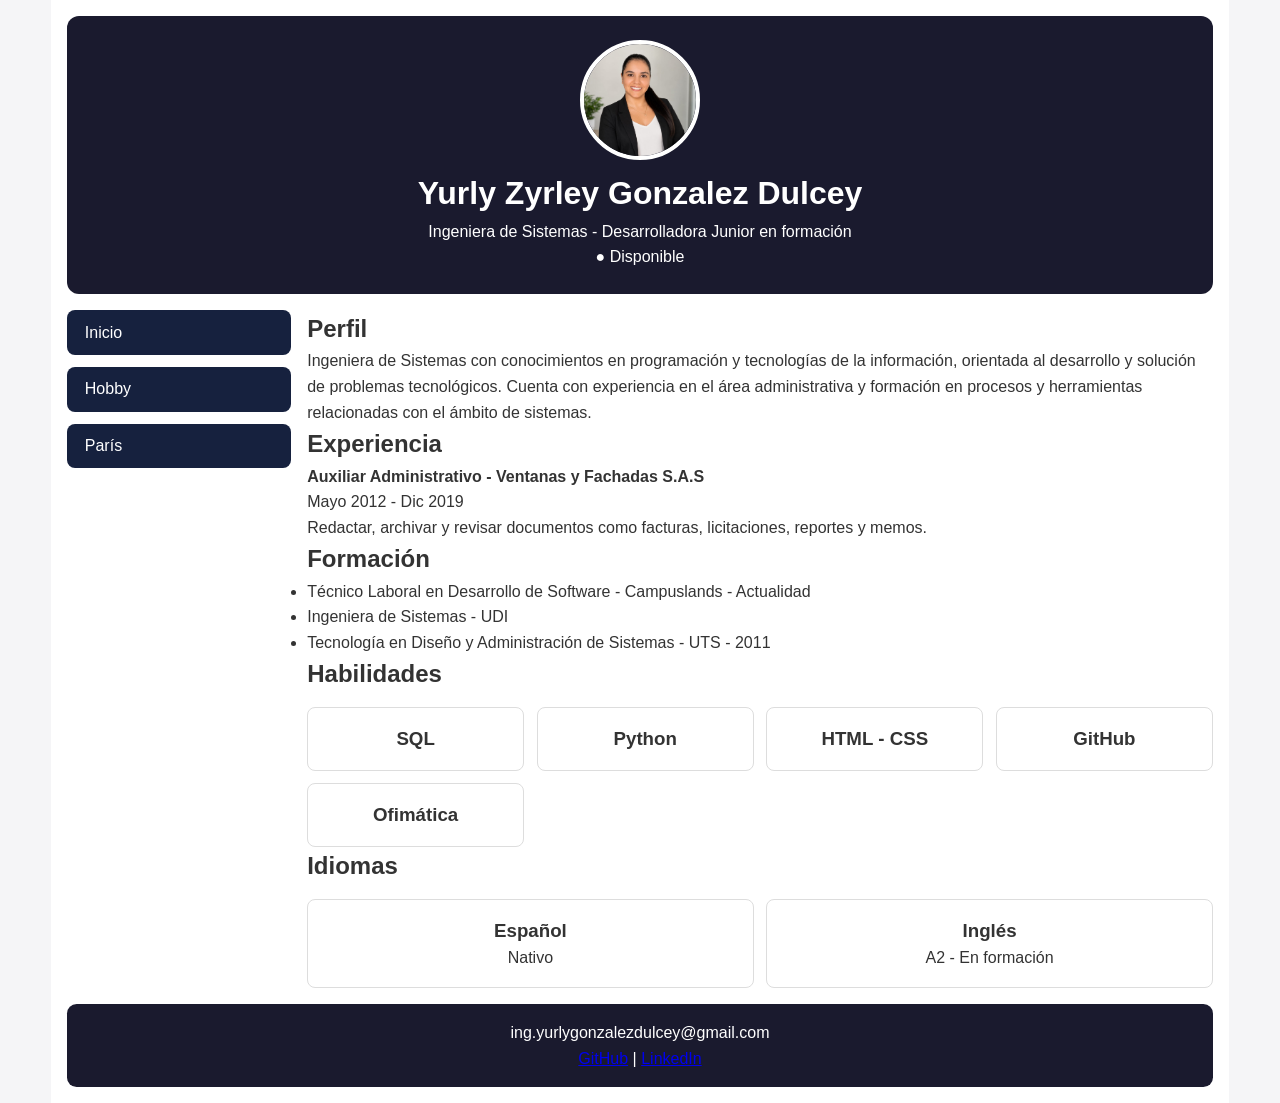
<file: index.html>
<!DOCTYPE html>
<html lang="es">
<head>
<meta charset="UTF-8">
<!-- R1 -->
<meta name="viewport" content="width=device-width, initial-scale=1.0">
<title>Yurly Zyrley Gonzalez Dulcey - Hoja de Vida</title>
<link rel="stylesheet" href="styles.css">
</head>
<body>
<div class="sitio">
<header class="cabecera">
<img src="img/foto.jpg" alt="Foto de perfil de Yurly Zyrley Gonzalez Dulcey" class="foto-perfil">
<h1>Yurly Zyrley Gonzalez Dulcey</h1>
<p>Ingeniera de Sistemas - Desarrolladora Junior en formación</p>
<p>● Disponible</p>
</header>

<!-- R8 + R9 -->
<nav class="menu">
<a href="index.html">Inicio</a>
<a href="hobby.html">Hobby</a>
<a href="paris.html">París</a>
</nav>

<main class="principal">
<section><h2>Perfil</h2><p>Ingeniera de Sistemas con conocimientos en programación y tecnologías de la información, orientada al desarrollo y solución de problemas tecnológicos. Cuenta con experiencia en el área administrativa y formación en procesos y herramientas relacionadas con el ámbito de sistemas.</p></section>

<section><h2>Experiencia</h2><p><strong>Auxiliar Administrativo - Ventanas y Fachadas S.A.S</strong><br>Mayo 2012 - Dic 2019<br>Redactar, archivar y revisar documentos como facturas, licitaciones, reportes y memos.</p></section>

<section><h2>Formación</h2>
<ul>
<li>Técnico Laboral en Desarrollo de Software - Campuslands - Actualidad</li>
<li>Ingeniera de Sistemas - UDI</li>
<li>Tecnología en Diseño y Administración de Sistemas - UTS - 2011</li>
</ul>
</section>

<!-- R5 tarjetas -->
<section class="habilidades"><h2>Habilidades</h2>
<div class="tarjetas">
<article class="tarjeta"><h3>SQL</h3></article>
<article class="tarjeta"><h3>Python</h3></article>
<article class="tarjeta"><h3>HTML - CSS</h3></article>
<article class="tarjeta"><h3>GitHub</h3></article>
<article class="tarjeta"><h3>Ofimática</h3></article>
</div>
</section>

<!-- Idiomas separado, como debe ir -->
<section class="habilidades"><h2>Idiomas</h2>
<div class="tarjetas">
<article class="tarjeta"><h3>Español</h3><p>Nativo</p></article>
<article class="tarjeta"><h3>Inglés</h3><p>A2 - En formación</p></article>
</div>
</section>
</main>

<footer class="pie">
<p>ing.yurlygonzalezdulcey@gmail.com</p>
<!-- R10 -->
<p><a href="https://github.com/" target="_blank">GitHub</a> | <a href="https://www.linkedin.com/" target="_blank">LinkedIn</a></p>
</footer>
</div>
</body>
</html>
</file>
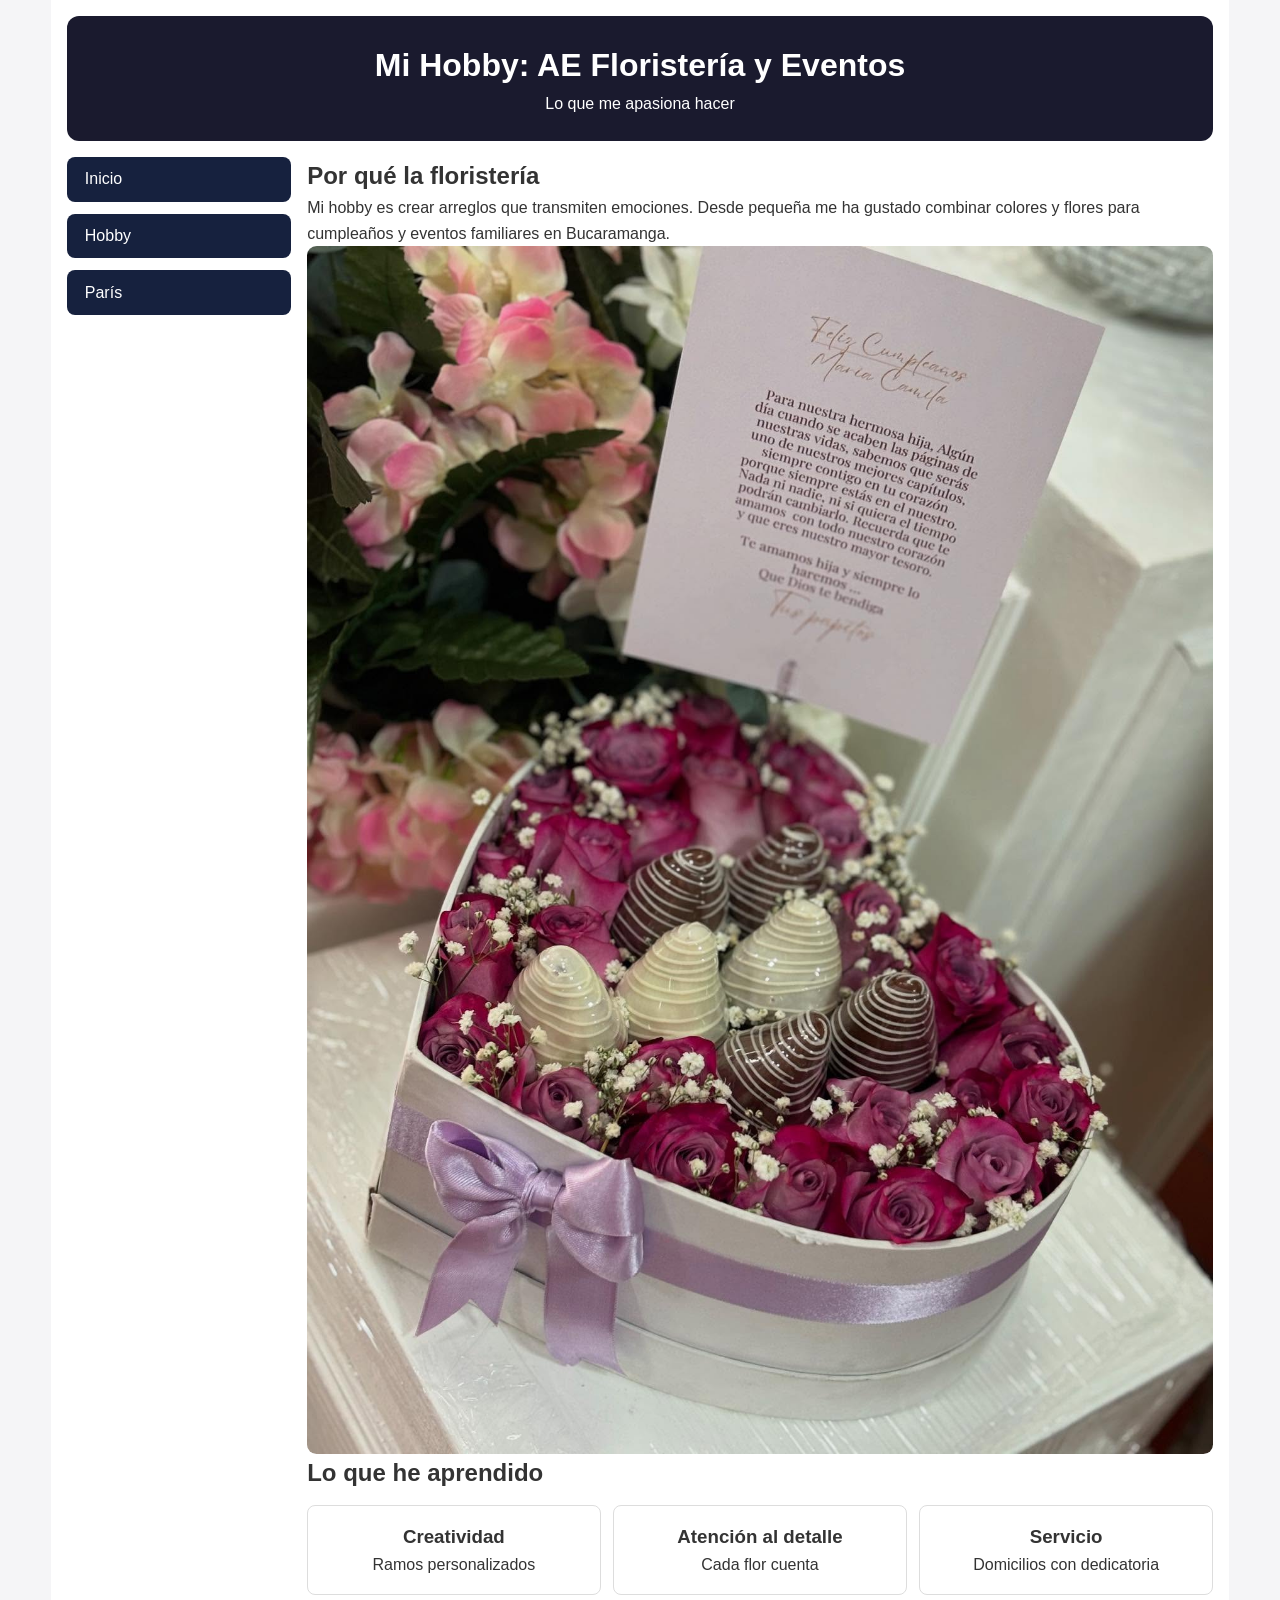
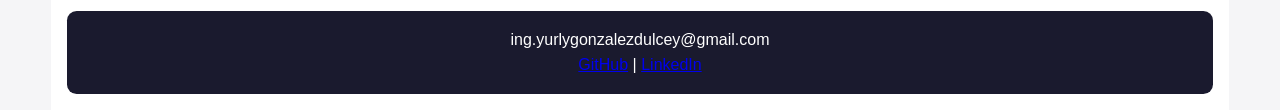
<file: hobby.html>
<!DOCTYPE html>
<html lang="es">
<head>
<meta charset="UTF-8">
<!-- R1 -->
<meta name="viewport" content="width=device-width, initial-scale=1.0">
<title>Mi Hobby - AE Floristería</title>
<link rel="stylesheet" href="styles.css">
</head>
<body>
<div class="sitio">
<header class="cabecera">
<h1>Mi Hobby: AE Floristería y Eventos</h1>
<p>Lo que me apasiona hacer</p>
</header>

<!-- R8 menú igual - R9 rutas relativas -->
    <nav class="menu">
      <a href="index.html">Inicio</a>
      <a href="hobby.html">Hobby</a>
      <a href="paris.html">París</a>
    </nav>

<main class="principal">
<section>
<h2>Por qué la floristería</h2>
<p>Mi hobby es crear arreglos que transmiten emociones. Desde pequeña me ha gustado combinar colores y flores para cumpleaños y eventos familiares en Bucaramanga.</p>
<!-- R7 alt + R9 ruta relativa -->
<img src="img/floristeria.jpg" alt="Arreglo floral de AE Floristería">
</section>

<!-- R5 tarjetas -->
<section class="habilidades">
<h2>Lo que he aprendido</h2>
<div class="tarjetas">
<article class="tarjeta"><h3>Creatividad</h3><p>Ramos personalizados</p></article>
<article class="tarjeta"><h3>Atención al detalle</h3><p>Cada flor cuenta</p></article>
<article class="tarjeta"><h3>Servicio</h3><p>Domicilios con dedicatoria</p></article>
</div>
</section>
</main>

<footer class="pie">
<p>ing.yurlygonzalezdulcey@gmail.com</p>
<!-- R10 -->
<p><a href="https://github.com/" target="_blank">GitHub</a> | <a href="https://www.linkedin.com/" target="_blank">LinkedIn</a></p>
</footer>
</div>
</body>
</html>
</file>
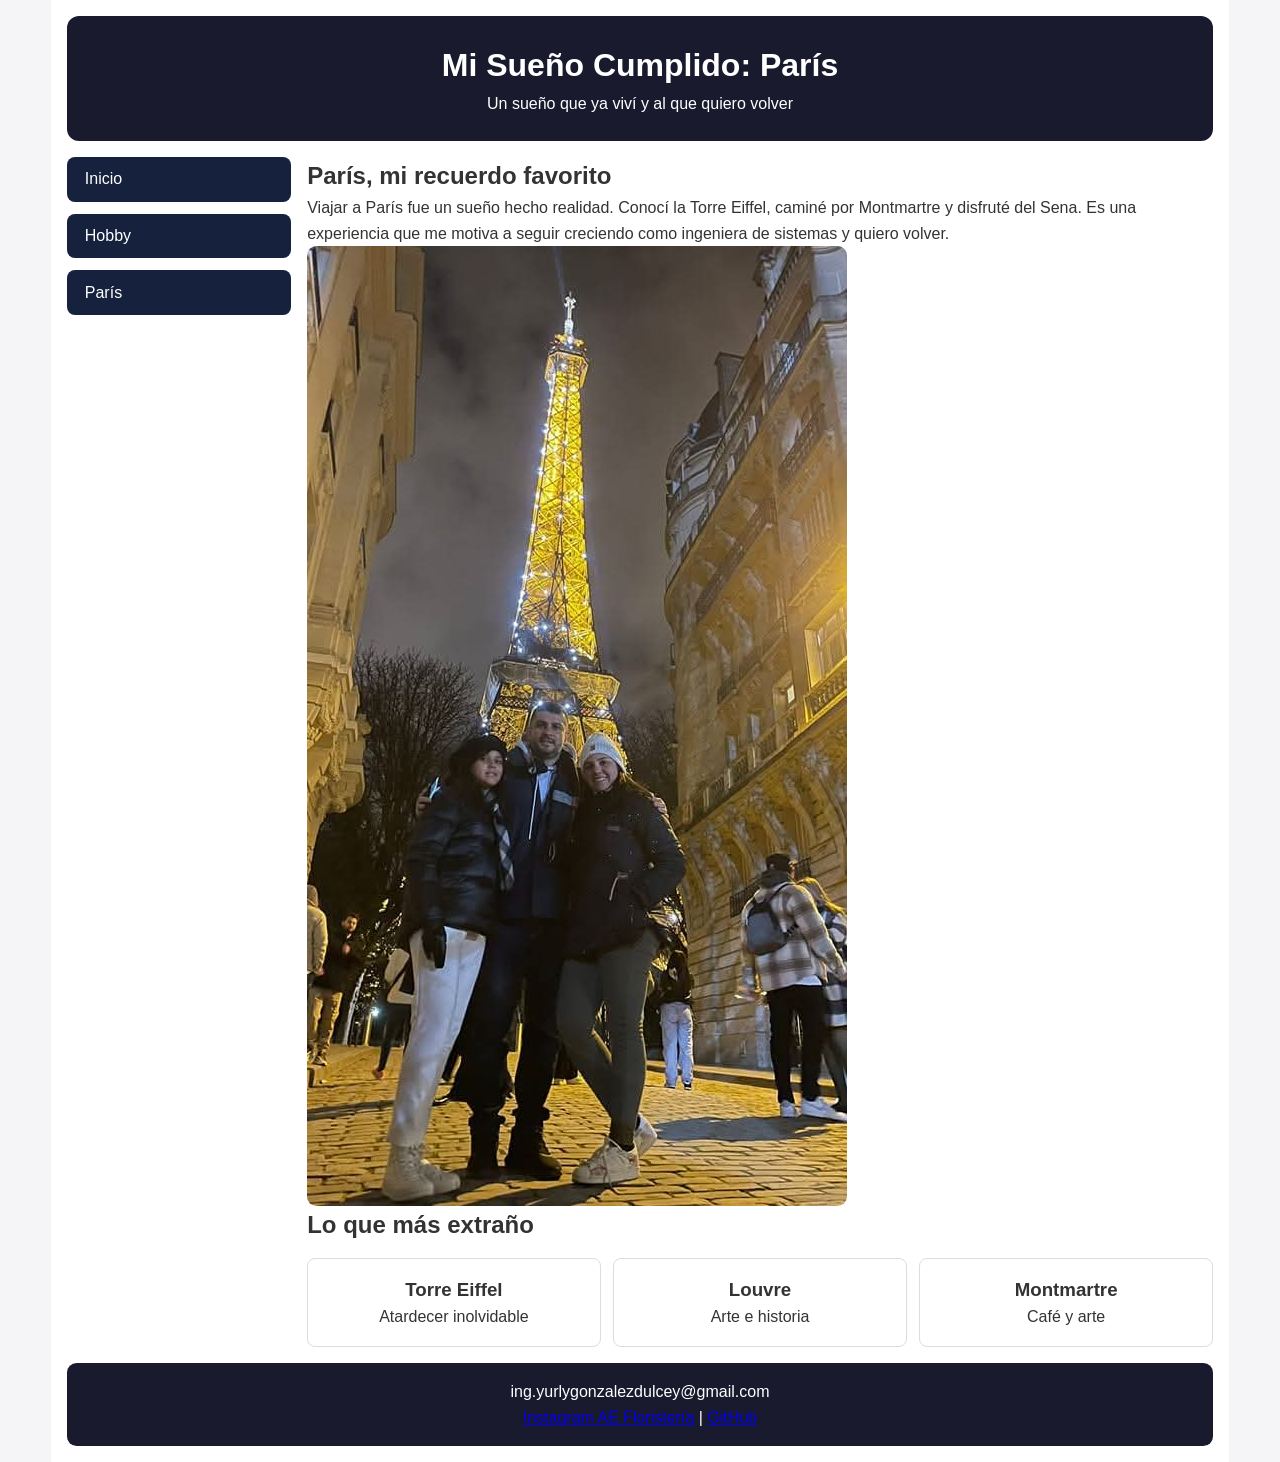
<file: paris.html>
<!DOCTYPE html>
<html lang="es">
<head>
<meta charset="UTF-8">
<!-- R1 -->
<meta name="viewport" content="width=device-width, initial-scale=1.0">
<title>Mi Sueño Cumplido - París</title>
<link rel="stylesheet" href="styles.css">
</head>
<body>
<div class="sitio">
<header class="cabecera">
<h1>Mi Sueño Cumplido: París</h1>
<p>Un sueño que ya viví y al que quiero volver</p>
</header>

<!-- R8 + R9 -->
    <nav class="menu">
      <a href="index.html">Inicio</a>
      <a href="hobby.html">Hobby</a>
      <a href="paris.html">París</a>
    </nav>

<main class="principal">
<section>
<h2>París, mi recuerdo favorito</h2>
<p>Viajar a París fue un sueño hecho realidad. Conocí la Torre Eiffel, caminé por Montmartre y disfruté del Sena. Es una experiencia que me motiva a seguir creciendo como ingeniera de sistemas y quiero volver.</p>
<!-- R7 -->
<img src="img/paris.jpg" alt="Foto de la Torre Eiffel en París">
</section>

<!-- R5 -->
<section class="habilidades">
<h2>Lo que más extraño</h2>
<div class="tarjetas">
<article class="tarjeta"><h3>Torre Eiffel</h3><p>Atardecer inolvidable</p></article>
<article class="tarjeta"><h3>Louvre</h3><p>Arte e historia</p></article>
<article class="tarjeta"><h3>Montmartre</h3><p>Café y arte</p></article>
</div>
</section>
</main>

<footer class="pie">
<p>ing.yurlygonzalezdulcey@gmail.com</p>
<!-- R10 -->
<p><a href="https://www.instagram.com/" target="_blank">Instagram AE Floristería</a> | <a href="https://github.com/" target="_blank">GitHub</a></p>
</footer>
</div>
</body>
</html>
</file>
<file: styles.css>
/* R1 - viewport va en el HTML: <meta name="viewport" content="width=device-width, initial-scale=1.0"> */
/* R2 - Mobile First: CSS base es para celular, las @media van al final */

/* R6 - max-width centrado y unidades relativas */
* {
  margin: 0;
  padding: 0;
  box-sizing: border-box;
}

body {
  font-family: Arial, sans-serif;
  background: #f5f5f7;
  color: #333;
  line-height: 1.6;
}

/* R6 */
.sitio {
  max-width: 70rem; /* R6 - rem */
  width: 90%; /* R6 - % */
  margin: 0 auto;
  /* R4 */
  display: grid;
  grid-template-areas:
    "cabecera"
    "menu"
    "principal"
    "pie";
  gap: 1rem; /* R6 - rem */
  padding: 1rem; /* R6 - rem */
  background: white;
  min-height: 100vh; /* R6 - vh es relativa, vale como vw */
  min-height: 100dvh;
}

.cabecera { grid-area: cabecera; } /* R4 */
.menu { grid-area: menu; } /* R4 */
.principal { grid-area: principal; } /* R4 */
.pie { grid-area: pie; } /* R4 */

.cabecera {
  background: #1a1a2e;
  color: white;
  text-align: center;
  padding: 1.5rem; /* R6 */
  border-radius: 0.75rem; /* R6 */
}

.foto-perfil {
  width: 7.5rem; /* R6 */
  height: 7.5rem; /* R6 */
  border-radius: 50%;
  object-fit: cover;
  border: 4px solid #fff;
}

/* R8 */
.menu {
  display: flex;
  justify-content: center;
  gap: 0.75rem; /* R6 */
  flex-wrap: wrap;
}

.menu a {
  text-decoration: none;
  background: #16213e;
  color: white;
  padding: 0.6rem 1.1rem; /* R6 */
  border-radius: 0.5rem;
}

/* R7 */
.principal img {
  max-width: 100%; /* R7 - no se desborda en celular */
  height: auto;
  border-radius: 0.6rem;
  display: block;
}

/* R5 */
.tarjetas {
  display: grid;
  grid-template-columns: repeat(auto-fit, minmax(160px, 1fr)); /* R5 */
  gap: 0.8rem;
  margin-top: 0.8rem;
}

.tarjeta {
  background: white;
  border: 1px solid #ddd;
  padding: 1rem; /* R6 */
  border-radius: 0.5rem;
  text-align: center;
}

/* R9 - rutas relativas: hobby.html, paris.html, img/foto.jpg van en el HTML */
/* R10 - target="_blank" va en el HTML para externos */

.pie {
  background: #1a1a2e;
  color: white;
  text-align: center;
  padding: 1rem;
  border-radius: 0.6rem;
  width: 100%; /* R6 - % */
}

/* R2 */
/* R3 */
@media (min-width: 600px) { /* R3 - breakpoint 1 */
  .sitio {
    grid-template-areas:
      "cabecera cabecera"
      "menu menu"
      "principal principal"
      "pie pie";
  }
  .tarjetas {
    grid-template-columns: repeat(auto-fit, minmax(180px, 1fr)); /* R5 - cambio visible */
  }
}

@media (min-width: 1024px) { /* R3 - breakpoint 2 */
  .sitio {
    grid-template-columns: 14rem 1fr;
    grid-template-areas: /* R4 - cambia entre celular y computador */
      "cabecera cabecera"
      "menu principal"
      "pie pie";
    max-width: 75rem; /* R6 */
    width: 92vw; /* R6 - vw para cumplir rem, %, vw */
  }
  .menu {
    flex-direction: column;
    align-self: start;
    position: sticky;
    top: 1rem;
  }
}
</file>
